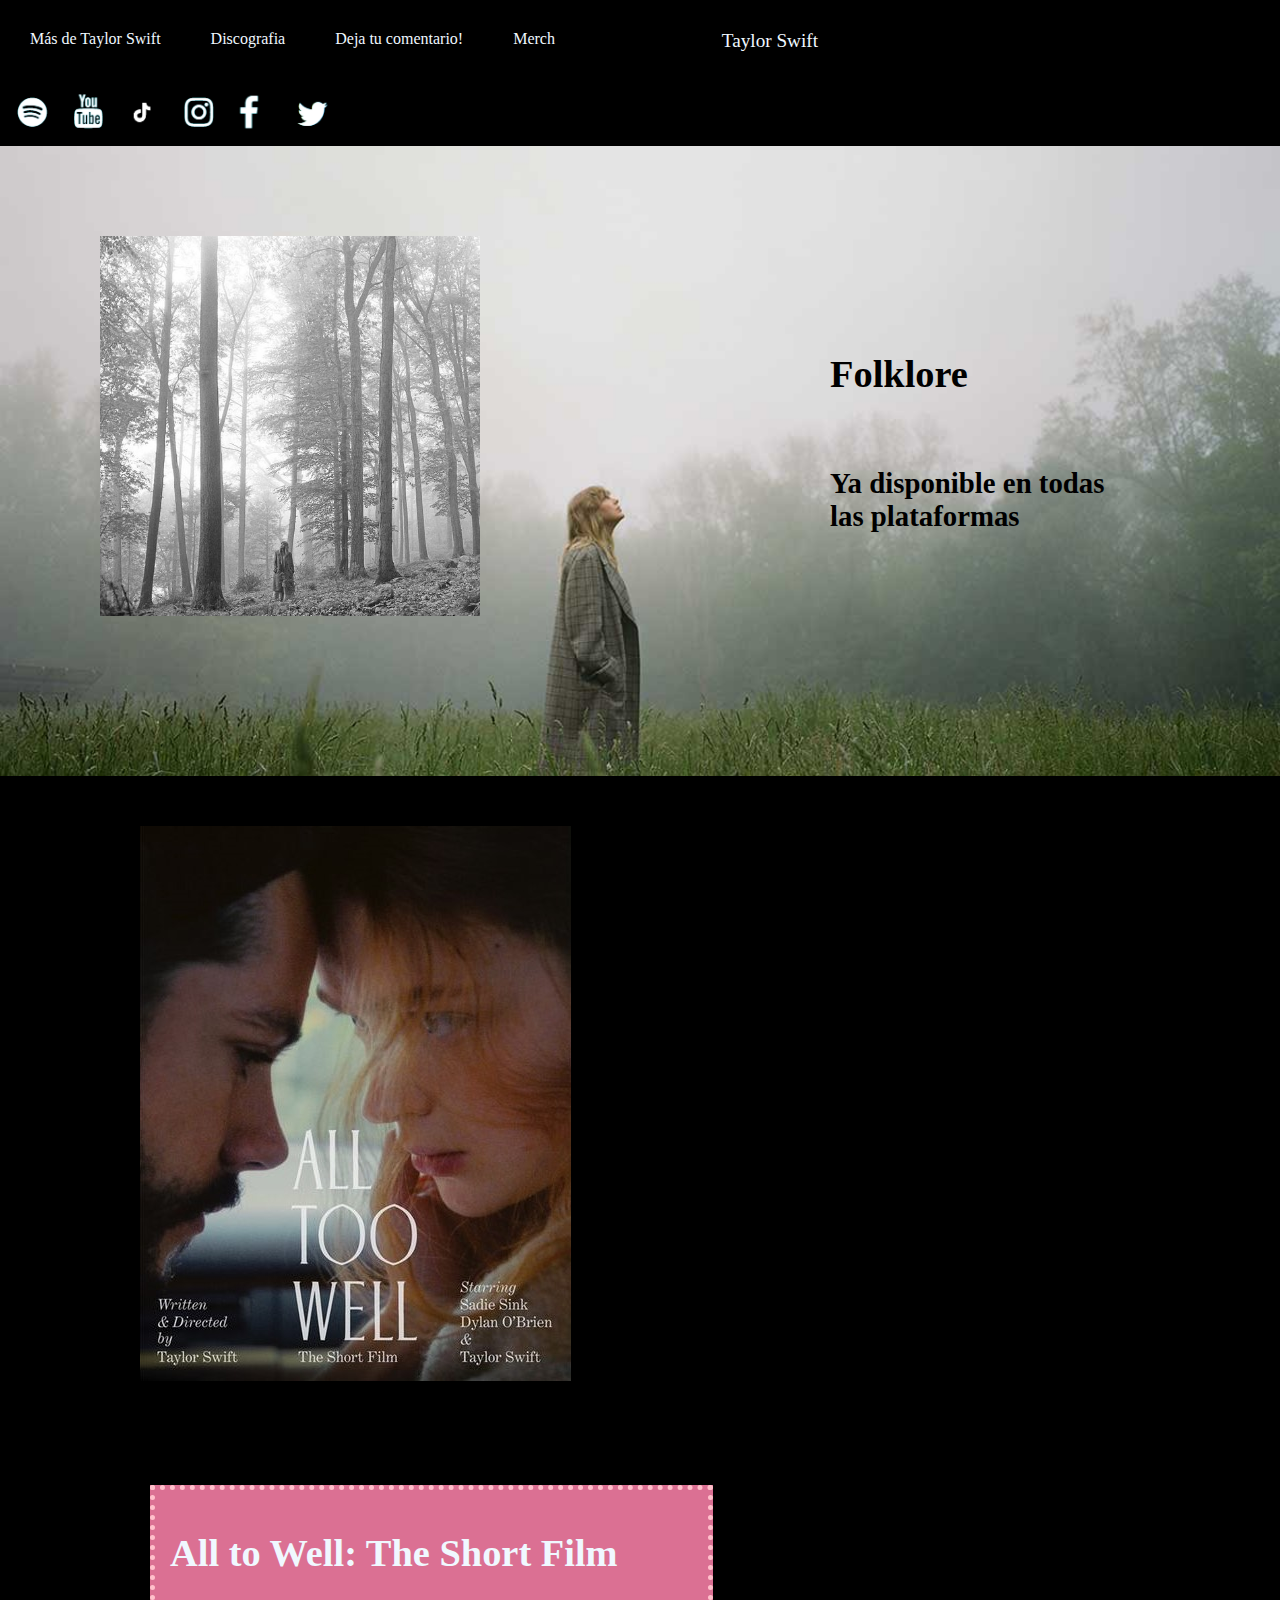
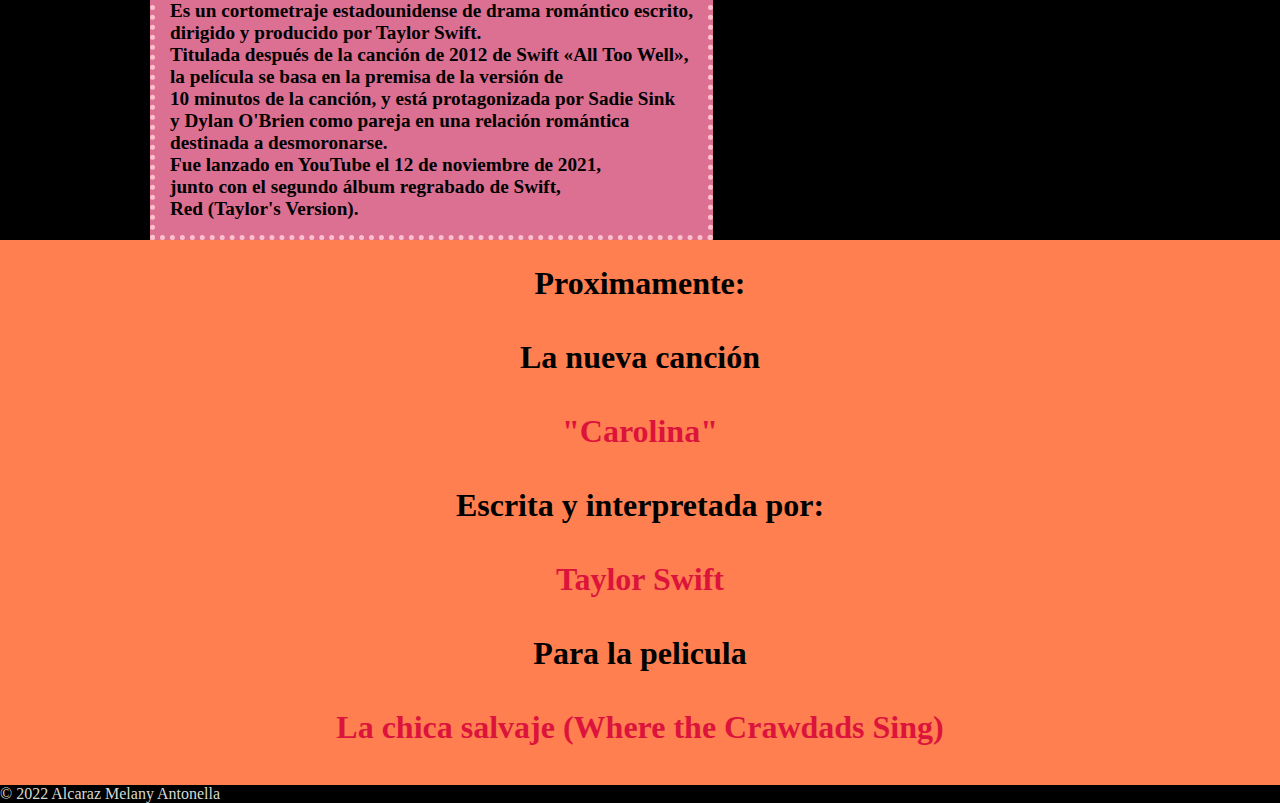
<file: index.html>
<!DOCTYPE html>
 <html>
     <head>
        <meta charset="utf-8">
        <link rel="stylesheet" type="text/css" href="CSS.css">
        <title>Taylor Swift</title>  
        <script type="text/JavaScript" src="funciones.js"></script>
     </head>
     
     
     
     <header>
        <div id="Menu"> 
            <a href="./paginas/biblografia.html"> 
                Más de Taylor Swift
            </a> </div>

         <div id="Menu"> 
            <a href="./paginas/discografia.html"> 
            Discografia
            </a></div>

        <a href="./paginas/formulario.html" >
        <div id="Menu"> Deja tu comentario! </div> </a>

         <a href="https://store.taylorswift.com/?utm_campaign=nav&utm_medium=referral&utm_source=taylorswift.com" target="_blank">
         <div id="Menu"> Merch </div> </a>

         <div id="nmbPrincipal">
            <a href="./index.html">  
             Taylor Swift
            </a></div>
         <div id="imagenes">
            <a href="https://open.spotify.com/artist/06HL4z0CvFAxyc27GXpf02" target="_blank">
                <img src="./imagenes/spotifylogo.png" height="50" > 
            </a>
            <a href="https://www.youtube.com/c/TaylorSwift/videos" target="_blank">
                <img src="./imagenes/ytlogo.png" height="50"> 
            </a>  
            <a href="https://www.tiktok.com/@taylorswift?lang=es" target="_blank">
                <img src="./imagenes/tiktoklogo.png" height="50"> 
            </a>
            <a href="https://www.instagram.com/taylorswift/" target="_blank">
                <img src="./imagenes/iglogo.png" height="50"> 
            </a>
            <a href="https://es-la.facebook.com/TaylorSwift" target="_blank">
                <img src="./imagenes/facelogo1.png" height="50"> 
            </a>
            <a href="https://twitter.com/taylorswift13" target="_blank">
                <img src="./imagenes/twlogo.png" height="50"> 
            </a>
        </div>
    </header>
 <body>
      
         <div class="principal"> 
           <div id="phijo">  </div>
            <div id="phijo2">  <h1>Folklore</h1> <br> <h2>Ya disponible en todas las plataformas</h2></div> 
        </div> 
        
        <div class="film">
        
                <div  width="450" height="450">
                   <img src="./imagenes/filmts1.jpg" id="poster"   width="431" height="555"> 
                </div>
                <div id="text">
                   <a href="https://www.youtube.com/watch?v=tollGa3S0o8" target="_blank"><h1>All to Well: The Short Film</h1></a> 
                  <b>  Es un cortometraje estadounidense de drama romántico escrito, <br>
                     dirigido y producido por Taylor Swift.  <br>
                    Titulada después de la canción de 2012 de Swift «All Too Well», <br>
                     la película se basa en la premisa de la versión de <br>
                     10 minutos de la canción, y está protagonizada por Sadie Sink <br>
                      y Dylan O'Brien como pareja en una relación romántica  <br>
                     destinada a desmoronarse. <br>
                     Fue lanzado en YouTube el 12 de noviembre de 2021, <br>
                      junto con el segundo álbum regrabado de 
                      Swift, <br>
                      Red (Taylor's Version). </b></div>
                     
                
             
               
        </div>
        <div id="carolina">
            <div id="texto-c">
           <b>Proximamente:</b>  <br> <br>
            <b> La nueva canción</b> <br> <br>
             <div id="c-texto"> <b>"Carolina"</b>  <br> <br></div> 
            <b>Escrita y interpretada por:</b>  <br> <br>
             <div id="c-texto"> <b>Taylor Swift</b>  <br> <br></div> 
             <b> Para la pelicula</b> <br> <br>
             <div id="c-texto"> <b>La chica salvaje (Where the Crawdads Sing)</b>  <br> <br></div> 
</div>

        </div>

        
        
        

       
    </body>
    <footer>
        © 2022 Alcaraz Melany Antonella
    </footer> 

        
     


 </html>
</file>
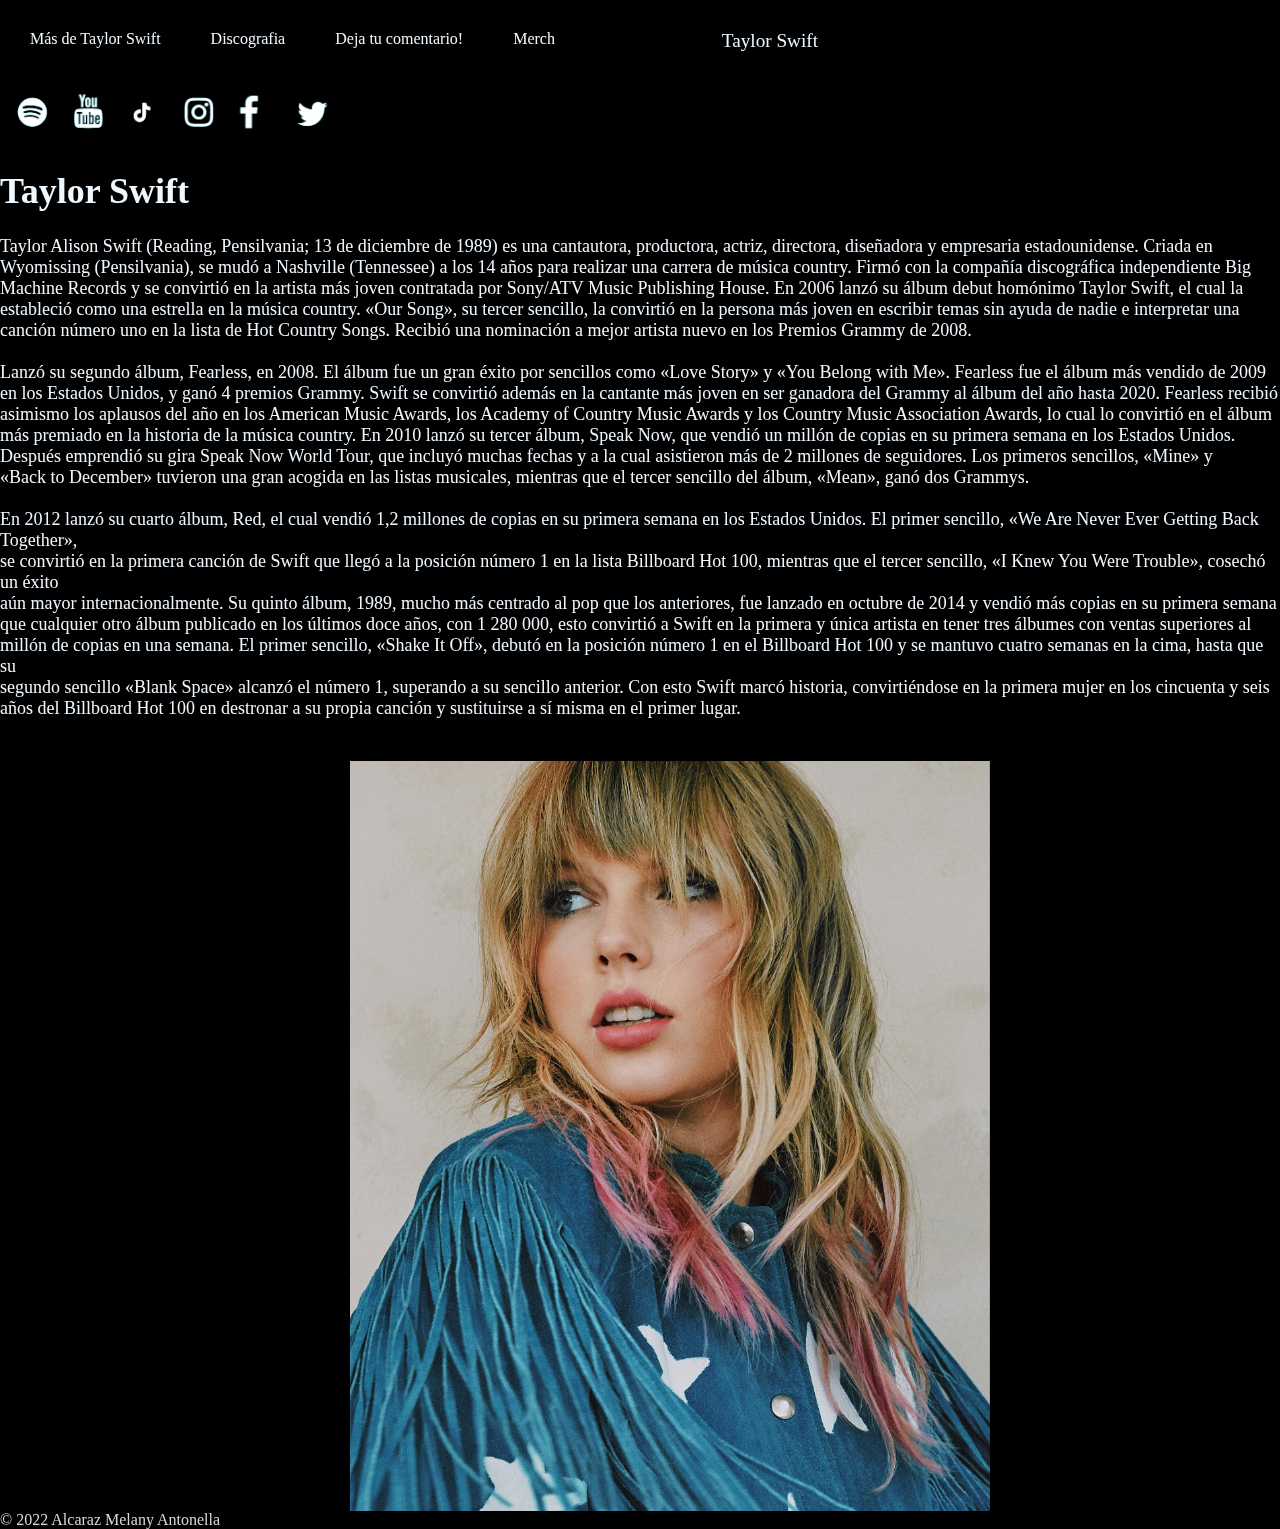
<file: paginas/biblografia.html>
<!DOCTYPE html>
 <html>
    <head>
        <meta charset="utf-8">
        <link rel="stylesheet" type="text/css" href="../CSS.css">
        <title>Taylor Swift</title>  
        <script type="text/JavaScript" src="../funciones.js"></script>
     </head>
     
     <header>
        <div id="Menu"> 
            <a href="../paginas/biblografia.html"> 
                Más de Taylor Swift
            </a> </div>

            <a href="../imagenes/albumcontracover.jpg"></a>
         <div id="Menu"> 
            <a href="../paginas/discografia.html"> 
            Discografia
            </a></div>

        <a href="../paginas/formulario.html" >
        <div id="Menu"> Deja tu comentario! </div> </a>

         <a href="https://store.taylorswift.com/?utm_campaign=nav&utm_medium=referral&utm_source=taylorswift.com" target="_blank">
         <div id="Menu"> Merch </div> </a>

         <div id="nmbPrincipal">
            <a href="../index.html">  
             Taylor Swift
            </a></div>
         <div id="imagenes">
            <a href="https://open.spotify.com/artist/06HL4z0CvFAxyc27GXpf02" target="_blank">
                <img src="../imagenes/spotifylogo.png" height="50" > 
            </a>
            <a href="https://www.youtube.com/c/TaylorSwift/videos" target="_blank">
                <img src="../imagenes/ytlogo.png" height="50"> 
            </a>  
            <a href="https://www.tiktok.com/@taylorswift?lang=es" target="_blank">
                <img src="../imagenes/tiktoklogo.png" height="50"> 
            </a>
            <a href="https://www.instagram.com/taylorswift/" target="_blank">
                <img src="../imagenes/iglogo.png" height="50"> 
            </a>
            <a href="https://es-la.facebook.com/TaylorSwift" target="_blank">
                <img src="../imagenes/facelogo1.png" height="50"> 
            </a>
            <a href="https://twitter.com/taylorswift13" target="_blank">
                <img src="../imagenes/twlogo.png" height="50"> 
            </a>
        </div>
    </header>
 <body>
    <div class="cuerpo">
            <h1>Taylor Swift</h1> 
            Taylor Alison Swift (Reading, Pensilvania; 13 de diciembre de 1989) es una cantautora, productora, actriz, directora, diseñadora 
            y empresaria estadounidense.

        Criada en Wyomissing (Pensilvania), se mudó a Nashville (Tennessee) a los 14 años para realizar una carrera de música country. 
        Firmó con la compañía discográfica independiente Big Machine Records y se convirtió en la artista más joven contratada por Sony/ATV 
        Music Publishing House. En 2006 lanzó su álbum debut homónimo Taylor Swift, el cual la estableció como una estrella en la música 
        country. «Our Song», su tercer sencillo, la convirtió en la persona más joven en escribir temas sin ayuda de nadie e interpretar 
        una canción número uno en la lista de Hot Country Songs. Recibió una nominación a mejor artista nuevo en los Premios Grammy de 2008.
        <br> <br>
        Lanzó su segundo álbum, Fearless, en 2008. El álbum fue un gran éxito por sencillos como «Love Story» y «You Belong with Me».
         Fearless fue el álbum más vendido de 2009 en los Estados Unidos, y ganó 4 premios Grammy. Swift se convirtió además en la cantante
          más joven en ser ganadora del Grammy al álbum del año hasta 2020. Fearless recibió asimismo los aplausos del año en los American
           Music Awards, los Academy of Country Music Awards y los Country Music Association Awards, lo cual lo convirtió en el álbum más 
           premiado en la historia de la música country.​ En 2010 lanzó su tercer álbum, Speak Now, que vendió un millón de copias en su
            primera semana en los Estados Unidos. Después emprendió su gira Speak Now World Tour, que incluyó muchas fechas y a la cual 
            asistieron más de 2 millones de seguidores. Los primeros sencillos, «Mine» y  <br> «Back to December» tuvieron una gran acogida en
             las listas musicales, mientras que el tercer sencillo del álbum, «Mean», ganó dos Grammys.
        <br> <br>
        En 2012 lanzó su cuarto álbum, Red, el cual vendió 1,2 millones de copias en su primera semana en los Estados Unidos. El primer 
        sencillo, «We Are Never Ever Getting Back Together», <br> se convirtió en la primera canción de Swift que llegó a la posición número 1 
        en la lista Billboard Hot 100, mientras que el tercer sencillo, «I Knew You Were Trouble», cosechó un éxito <br> aún mayor 
        internacionalmente. Su quinto álbum, 1989, mucho más centrado al pop que los anteriores, fue lanzado en octubre de 2014 y vendió más
         copias en su primera semana que cualquier otro álbum publicado en los últimos doce años, con 1 280 000, esto convirtió a Swift en
          la primera y única artista en tener tres álbumes con ventas superiores al <br> millón de copias en una semana. El primer sencillo,
           «Shake It Off», debutó en la posición número 1 en el Billboard Hot 100 y se mantuvo cuatro semanas en la cima, hasta que su 
          <br>  segundo sencillo «Blank Space» alcanzó el número 1, superando a su sencillo anterior. Con esto Swift marcó historia, convirtiéndose
            en la primera mujer en los cincuenta y seis años del Billboard Hot 100 en destronar a su propia canción y sustituirse a sí misma 
            en el primer lugar.   
<br><br> <br>
    </div>
    <div class="imagenesTS">
          
         <img src="../imagenes/ts1.jpg"  id="ts1">  
         <img src="../imagenes/ts2.png"  id="ts2">  
         <img src="../imagenes/ts3.jpg"  id="ts3">  
         <img src="../imagenes/ts4.jpg"  id="ts4">  
         <img src="../imagenes/ts5.png"  id="ts5">  
         <img src="../imagenes/ts6.jpg"  id="ts6">  
       </div>


</body>
<footer>
    © 2022 Alcaraz Melany Antonella
</footer> 
    
 


</html>
</file>
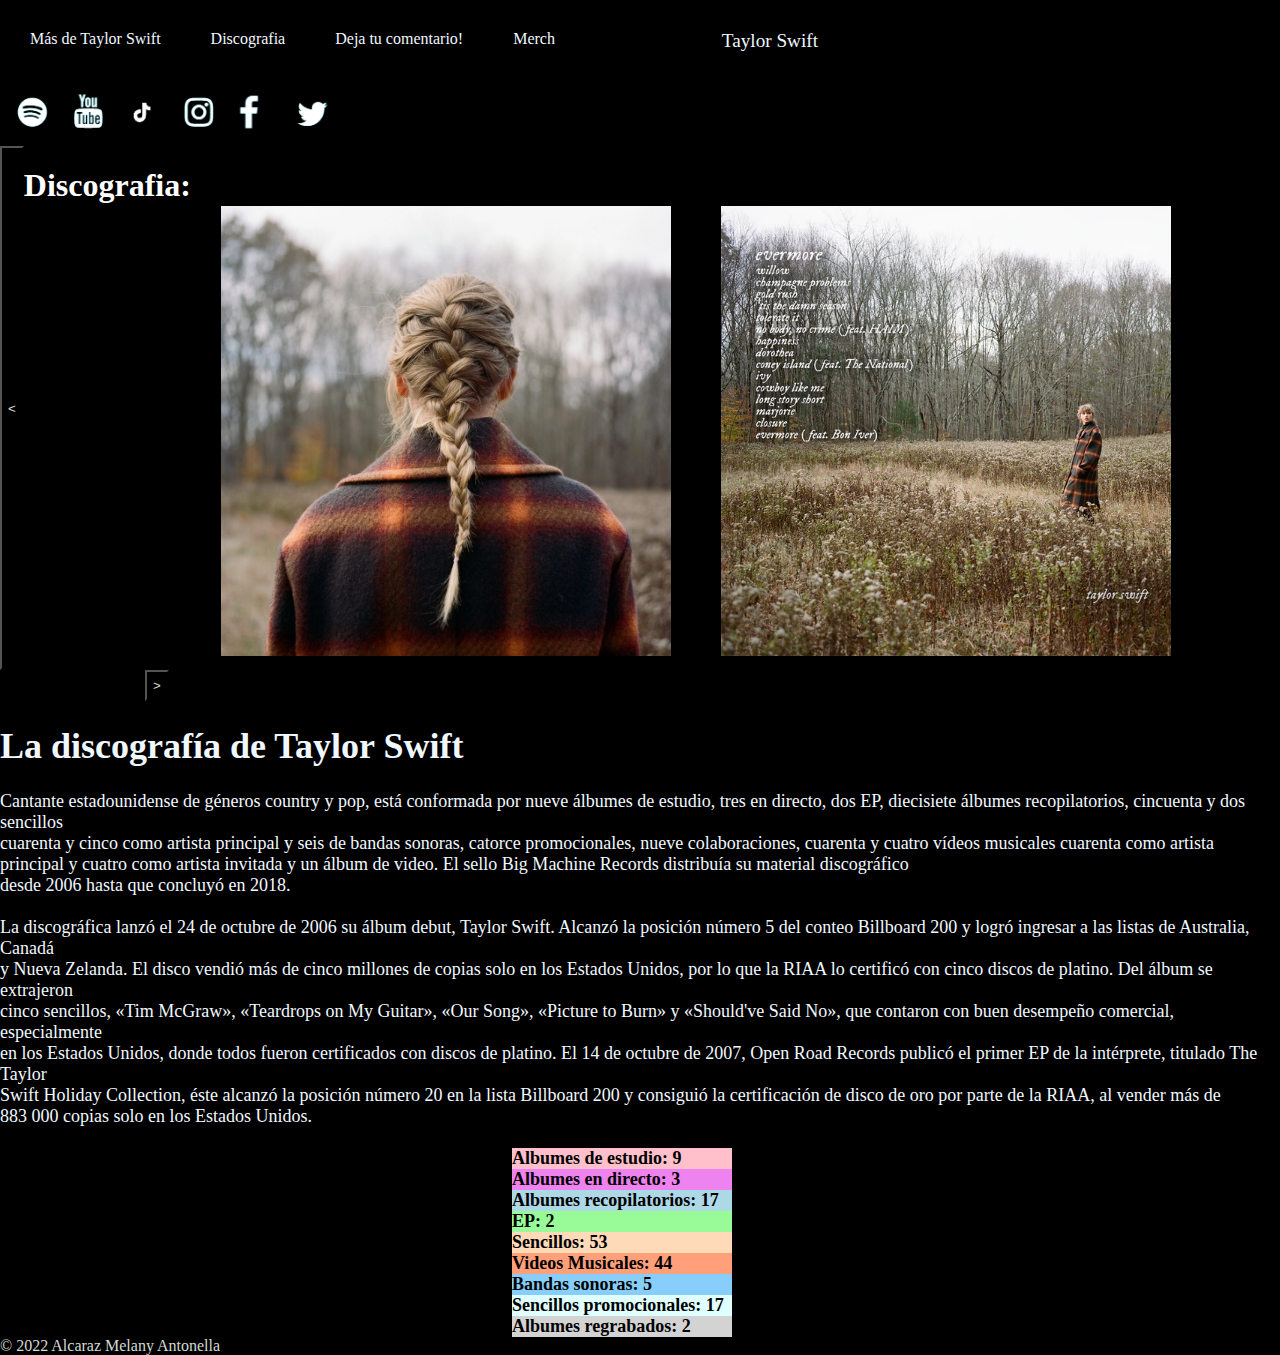
<file: paginas/discografia.html>
<!DOCTYPE html>
 <html>
    <head>
        <meta charset="utf-8">
        <link rel="stylesheet" type="text/css" href="../CSS.css">
        <title>Taylor Swift</title>  
        <script type="text/JavaScript" src="../funciones.js"></script>
     </head>
     
     <header>
        <div id="Menu"> 
            <a href="../paginas/biblografia.html"> 
                Más de Taylor Swift
            </a> </div>

         <div id="Menu"> 
            <a href="../paginas/discografia.html"> 
            Discografia
            </a></div>

        <a href="../paginas/formulario.html" >
        <div id="Menu"> Deja tu comentario! </div> </a>

         <a href="https://store.taylorswift.com/?utm_campaign=nav&utm_medium=referral&utm_source=taylorswift.com" target="_blank">
         <div id="Menu"> Merch </div> </a>

         <div id="nmbPrincipal">
            <a href="../index.html">  
             Taylor Swift
            </a></div>
         <div id="imagenes">
            <a href="https://open.spotify.com/artist/06HL4z0CvFAxyc27GXpf02" target="_blank">
                <img src="../imagenes/spotifylogo.png" height="50" > 
            </a>
            <a href="https://www.youtube.com/c/TaylorSwift/videos" target="_blank">
                <img src="../imagenes/ytlogo.png" height="50"> 
            </a>  
            <a href="https://www.tiktok.com/@taylorswift?lang=es" target="_blank">
                <img src="../imagenes/tiktoklogo.png" height="50"> 
            </a>
            <a href="https://www.instagram.com/taylorswift/" target="_blank">
                <img src="../imagenes/iglogo.png" height="50"> 
            </a>
            <a href="https://es-la.facebook.com/TaylorSwift" target="_blank">
                <img src="../imagenes/facelogo1.png" height="50"> 
            </a>
            <a href="https://twitter.com/taylorswift13" target="_blank">
                <img src="../imagenes/twlogo.png" height="50"> 
            </a>
        </div>
    </header>
 <body>
    <div class="albumes">
            
        <input type="button" value="<" id="anterior" onclick="anterior()">
        <h1> Discografia:</h1> <br> <br>
        <div  width="450" height="450">
           <img src="../imagenes/evermore.webp" id="a-1"   width="450" height="450"> 
        </div>
        
     
        <div  width="450" height="450"> 
            <img src="../imagenes/evermoreback.webp" id="al2"  width="450" height="450" >
        </div>

        <input type="button" value=">" id="siguiente" onclick="siguiente()">
   </div> 
     <div class="cuerpo"> 

        <h1>La discografía de Taylor Swift</h1> Cantante estadounidense de géneros country y pop, está conformada por nueve álbumes de estudio,  
        tres en directo, dos EP, diecisiete álbumes recopilatorios,  
        cincuenta y dos sencillos <br> cuarenta y cinco como artista  principal y seis de bandas sonoras, catorce promocionales, nueve colaboraciones, cuarenta y cuatro vídeos musicales cuarenta como artista  <br>
         principal y cuatro como  artista invitada y un álbum de video. El sello Big Machine Records distribuía su material discográfico <br>
          desde 2006 hasta que concluyó en 2018.
          <br><br>

        La discográfica lanzó el 24 de octubre de 2006 su álbum debut, Taylor Swift.​ Alcanzó la posición número 5 del conteo Billboard 200
         y logró ingresar a las listas de Australia, Canadá <br> y Nueva Zelanda.​  El disco vendió más de cinco millones de copias solo en los
          Estados Unidos, por lo que la RIAA lo certificó con cinco discos de platino. Del álbum se extrajeron  <br>
          cinco sencillos, «Tim McGraw»,
           «Teardrops on My Guitar», «Our Song», «Picture to Burn» y «Should've Said No», que contaron con buen desempeño comercial, 
           especialmente <br>
            en los Estados Unidos, donde todos fueron certificados con discos de platino. El 14 de octubre de 2007, Open Road
            Records publicó el primer EP de la intérprete, titulado The Taylor  <br>
            Swift Holiday Collection, éste alcanzó la posición número 20 en
             la lista Billboard 200 y consiguió la certificación de disco de oro por parte de la RIAA, al vender más de <br> 883 000 copias solo en
              los Estados Unidos.
              <br> <br>
        <div class="estadisticas">

            <div id="albumes1">  <b>Albumes de estudio: 9 </b></div>
            <div id="albumes2"> <b>Albumes en directo: 3</b> </div>
            <div id="albumes3"> <b> Albumes recopilatorios: 17</b></div>
            <div id="albumes4"> <b>EP: 2</b> </div>
            <div id="albumes5">  <b>Sencillos: 53</b> </div>
            <div id="albumes6">  <b>Videos Musicales: 44</b> </div>
            <div id="albumes7"> <b>Bandas sonoras: 5</b>  </div>
            <div id="albumes8"> <b>Sencillos promocionales: 17 </b> </div>
            <div id="albumes9"> <b>Albumes regrabados: 2</b>  </div>

        </div>
    </div>
    <footer>
        © 2022 Alcaraz Melany Antonella
    </footer> 
 </body>
 
 </html>
</file>
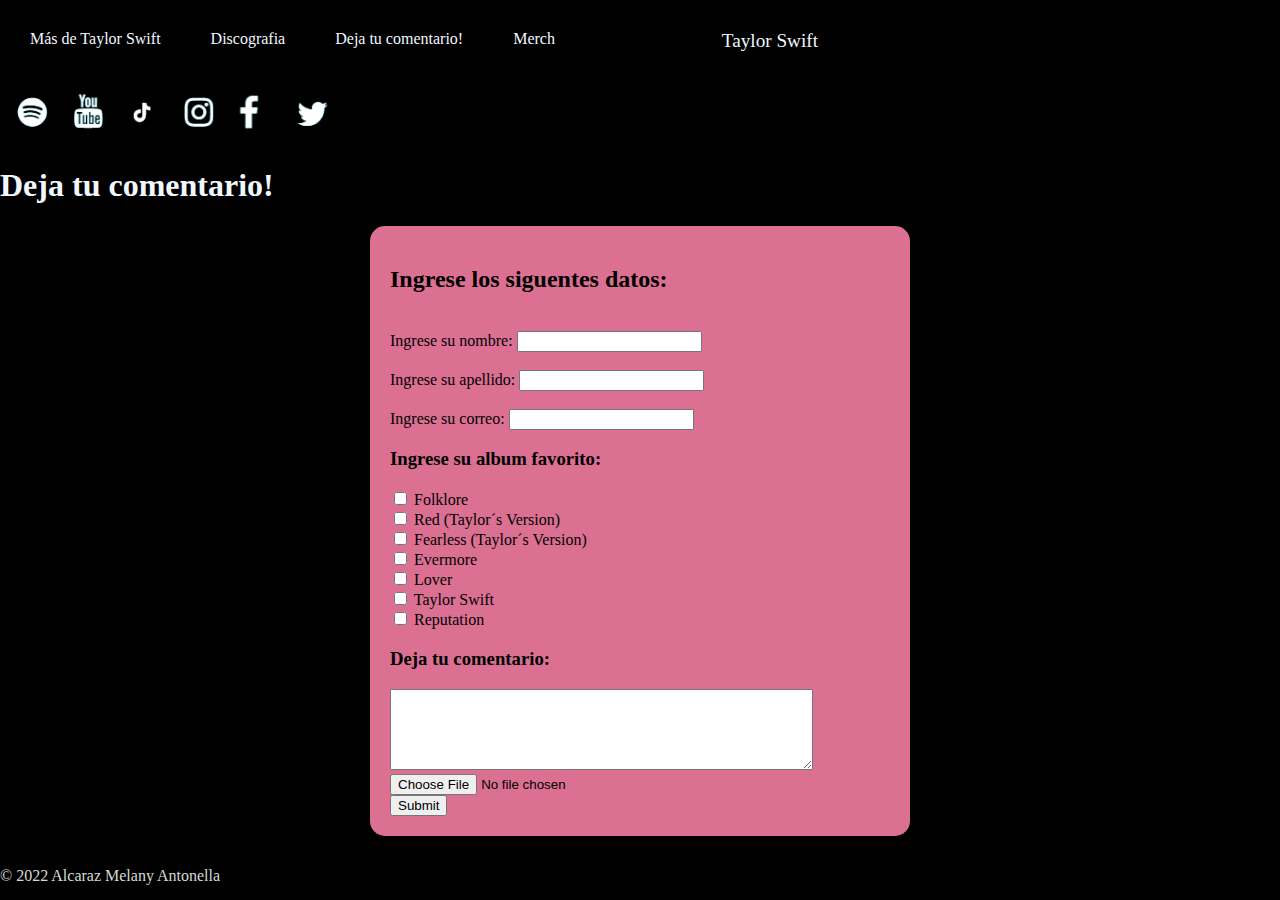
<file: paginas/formulario.html>
<!DOCTYPE html>
 <html>
     <head>
        <meta charset="utf-8">
        <link rel="stylesheet" type="text/css" href="../CSS.css">
        <title>Taylor Swift</title>  
        <script type="text/JavaScript" src="../funciones.js"></script>
     </head>
     
     <header>
        <div id="Menu"> 
            <a href="../paginas/biblografia.html"> 
                Más de Taylor Swift
            </a> </div>

         <div id="Menu"> 
            <a href="../paginas/discografia.html"> 
            Discografia
            </a></div>

        <a href="../paginas/formulario.html" >
        <div id="Menu"> Deja tu comentario! </div> </a>

         <a href="https://store.taylorswift.com/?utm_campaign=nav&utm_medium=referral&utm_source=taylorswift.com" target="_blank">
         <div id="Menu"> Merch </div> </a>

         <div id="nmbPrincipal">
            <a href="../index.html">  
             Taylor Swift
            </a></div>
         <div id="imagenes">
            <a href="https://open.spotify.com/artist/06HL4z0CvFAxyc27GXpf02" target="_blank">
                <img src="../imagenes/spotifylogo.png" height="50" > 
            </a>
            <a href="https://www.youtube.com/c/TaylorSwift/videos" target="_blank">
                <img src="../imagenes/ytlogo.png" height="50"> 
            </a>  
            <a href="https://www.tiktok.com/@taylorswift?lang=es" target="_blank">
                <img src="../imagenes/tiktoklogo.png" height="50"> 
            </a>
            <a href="https://www.instagram.com/taylorswift/" target="_blank">
                <img src="../imagenes/iglogo.png" height="50"> 
            </a>
            <a href="https://es-la.facebook.com/TaylorSwift" target="_blank">
                <img src="../imagenes/facelogo1.png" height="50"> 
            </a>
            <a href="https://twitter.com/taylorswift13" target="_blank">
                <img src="../imagenes/twlogo.png" height="50"> 
            </a>
        </div>
    </header>
<body>
 
<div class="div-form">

    <h1>Deja tu comentario!</h1>

<form name="formulario" method="get" action="#" enctype="text/plain">
    
    <h2> Ingrese los siguentes datos: </h2><br>
    
        Ingrese su nombre:
        <label for="nombre"></label>
        <input type="text" name="nombre" size="20" > <br> <br>
        </label>
        Ingrese su apellido:
        <label for="apellido"></label>
        <input type="text" name="apellido" size="20" > <br> <br>
        </label>
        Ingrese su correo: 
        <label for="correo"></label>
        <input type="email" name="correo" size="20"  required > <br> 
        </label>
   
   <label for="favorito"><h3> Ingrese su album favorito: </h3>  </label> 
   
   <label for="folklore">
    <input type=checkbox name="favorito" value="folklore">
    Folklore </label>
    <br> 
    <input type=checkbox name="favorito" value="red(tv)">
    <label for="red">Red (Taylor´s Version) </label> <br>
    <input type=checkbox name="favorito" value="fearless(tv)">
    <label for="fearless">Fearless (Taylor´s Version)</label><br> 
    <input type=checkbox name="favorito" value="evermore">
    <label for="evermore">Evermore</label><br> 
    <input type=checkbox name="favorito" value="lover">
    <label for="lover">Lover</label><br> 
    <input type=checkbox name="favorito" value="taylorswift">
    <label for="taylorswift">Taylor Swift</label><br> 
    <input type=checkbox name="favorito" value="reputation">
    <label for="reputation">Reputation</label><br> 
    
    
    <h3>Deja tu comentario: </h3> 
   <textarea name="comentario"  rows="5" cols="50""></textarea> <br>

    <input type="file"  name="archivo" title="Seleccione un archivo" 
    accept=".doc,.docx, image/*, video/*" > <br>
    <input type="submit" onclick=" return  enviar()" >
</form>
</div>
<footer>
    © 2022 Alcaraz Melany Antonella
</footer>
</body>

</html>
</file>
<file: CSS.css>
body{
    padding: 0px;
    margin: 0px;
    background-color: black;
   
    
}
/* ---------------------------------------Header-------------------------------------------------- */
header{
    border: 5px solid black;
    background-color: black;
    display:flex;
    flex-direction: row;
    flex-wrap: wrap;
    height: auto;
    text-align: center;
    color: #d4dbd2;
   }
 #bDiscos, #tsbiblo{
    background-color: transparent;
    color: aliceblue;
    font-family: 'Lucida Grande';
    font-size: large;
}
header, a:visited{
    color:aliceblue;
    text-decoration: none;
    text-decoration-line: none;
}
header, a:link{
    color:aliceblue;
    text-decoration: none;
    text-decoration-line: none;
}

  #imagenes{
      margin-top: 10px;
      justify-content: space-between;
  }
  /* ---------------------------------------Footer-------------------------------------------------- */
 footer{
    background-color: black;
    display: flex;
    flex-direction: row;
    flex-wrap: wrap;
    justify-content: left;
    text-align: center;
    color: #d4dbd2;
 }
#Menu{
    border: 5px solid black;
    margin: 10px;
    padding: 10px;
    background-color: black;
}
    #Menu:any-link{
        color: #d4dbd2;
    }
    #nmbPrincipal{
        border: 5px solid black;
        margin: 10px;
        padding: 10px;
        background-color: black;
        width: 330px;
        text-align: center;
        font-size:larger;
        font-family:  'Lucida Grande';
    }
    /* ---------------------------------------Imagen principal-------------------------------------------------- */
.principal{
      background-image: url("./imagenes/fondodiv1.jpg"); 
     background-repeat:no-repeat;
     background-size:cover; 
     display: flex;
     flex-direction: row;
     flex-wrap: wrap;
     width:100%;
     height:630px;
     
} 
     #phijo{
        background-image: url("./imagenes/albumcover1.jpg")  ; 
        background-size:cover;
        width:300px;
        height:300px;
        float: center;
        margin-top: 90px;
        margin-left: 100px;
        padding: 40px;
        
    } 
    #phijo:hover{
        background-image: url("./imagenes/albumcontracover.jpg")  ; 
    }
    #phijo2{
        width: 300px;
        height: 300px;
        float: right;
        margin-top: 180px;
        margin-left: 350px;
        font-size: larger;
        font-family:  'Lucida Grande';
        height: fit-content;
        
        background-color: transparent;
     } 
     /* ----------------------------------------Poster-------------------------------------------------- */
     .film{
        background-color: black; 
        
        /*  color: aliceblue; */
         color: black;
         width: 100%;
         height:fit-content;
         display: flex;
        flex-direction: row;
        flex-wrap: wrap;
        
     }
     #poster{
         margin-left: 140px;
         margin-top: 50px;
     }
     #text{
        border: 5px pink dotted;
        margin-left: 150px; 
        margin-top: 100px;
        font-size: larger;
        font-family:  'Lucida Grande';
        height: fit-content;
        padding: 15px;
        background-color: palevioletred;
     }
    
     #carolina{
        width: 100%;
        height: 520px;
        color:  black;
        font-size: xx-large;
        background-color:coral;
        text-align: center;
        padding-top: 25px;
        text-decoration:wavy;
     }
     #c-texto{
        color: crimson;
     }
     

 
    /* ----------------------------------------Formulario-------------------------------------------------- */
.div-form{
    margin: 0px;
    background-color: black;
    width:100%;
    height:700px;
    color: aliceblue;
    
}
    form{
        background-color: palevioletred;
        width: 500px;
        padding: 20px;
        border-radius: 15px;
        margin: auto;
        color: black;
    }
    /* label{
    width: 20px;
    display: inline-block;
    } */
     /* ----------------------------------------Albumes(discografia)-------------------------------------------------- */  
.albumes{
    background-color: black;
    color: white;
    width:100%;
    height:555px;
    display: flex;
    flex-direction: row;
    flex-wrap: wrap;
  }
    #a-1{
      margin-top: 60px;
      margin-left: 30px;
    }
    #al2{
        margin-top: 60px;
        margin-left: 50px;
    }
    #anterior{
        background-color:black ;
        color:#d4dbd2;
        margin-left: 0px;
    }
    #siguiente{
        background-color:black ;
        color:#d4dbd2;
        margin-left:145px; 
      
    }
.cuerpo{
    background-color: black;
    color: aliceblue;
    width: 100%; 
    height:fit-content; 
    font-size: large;
    

}

.estadisticas{
    width: 100%;
  }

    #albumes1{
        margin-left:40%;
        background-color: pink;
        color: black;
        text-decoration: bold;
        width: 220px;
    
    }
    #albumes2{
        margin-left:40%;
        background-color: violet;
        color: black;
        text-decoration: bold;
        width: 220px;
    
    }
    #albumes3{
        margin-left:40%;
        background-color: lightblue;
        color: black;
        text-decoration: bold;
        width: 220px;
    
    }
    #albumes4{
        margin-left:40%;
        background-color: palegreen;
        color: black;
        text-decoration: bold;
        width: 220px;
    
    }
    #albumes5{
        margin-left:40%;
        background-color: peachpuff;
        color: black;
        text-decoration: bold;
        width: 220px;
    
    }
    #albumes6{
        margin-left:40%;
        background-color: lightsalmon;
        color: black;
        text-decoration: bold;
        width: 220px;
    
    }
    #albumes7{
        margin-left:40%;
        background-color: lightskyblue;
        color: black;
        text-decoration: bold;
        width: 220px;
    }
    #albumes8{
        margin-left:40%;
        background-color: lightcyan;
        color: black;
        text-decoration: bold;
        width: 220px;
    
    }
    #albumes9{
        margin-left:40%;
        background-color: lightgray;
        color: black;
        text-decoration: bold;
        width: 220px;
    
    }
     /* ----------------------------------------Imagenes(biblogafia)-------------------------------------------------- */  
     .imagenesTS{
        background-color: black;
        height: 750px;
        width: 50%;
        margin-left:350px; 
        display: flex;
        flex-direction: column;
        overflow: auto;
        
    }
    .imagenesTS img{
        width: 100%;
        height: 100%;
        flex-shrink: 0;
        object-fit: cover;
        position: sticky;
        top: 0;
    }
</file>
